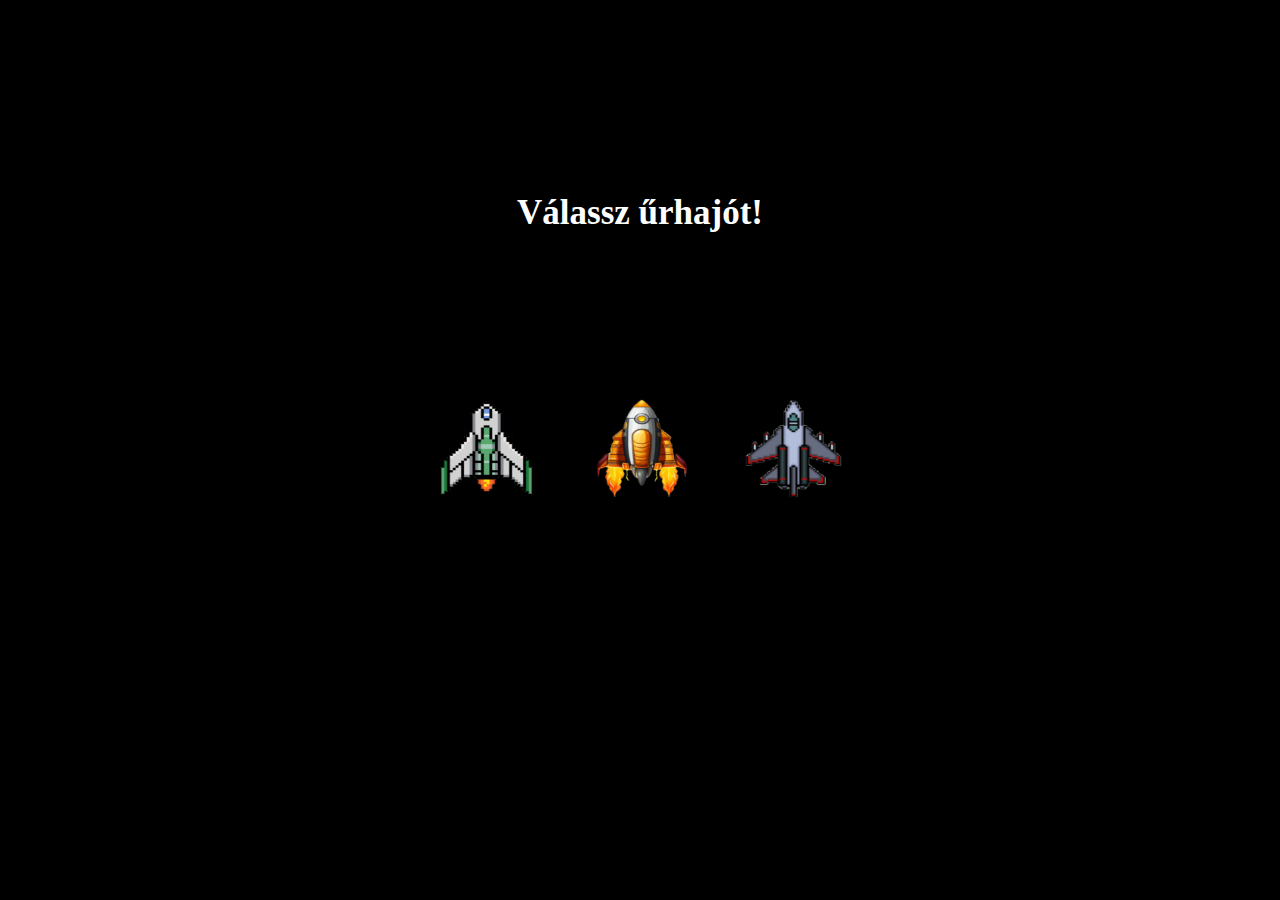
<file: spaceship/index.html>
<!DOCTYPE html>
<html lang="en">
<head>
    <meta charset="UTF-8">
    <meta name="viewport" content="width=device-width, initial-scale=1.0">
    <title>Űrhajós Játék</title>
    <link rel="stylesheet" href="style.css">
    <script src="script.js" defer></script>
</head>
<body>
    <div id="startScreen">
        <h1 class="text">Válassz űrhajót!</h1>
        <div id="shipSelection">
            <div class="shipOption" onclick="startGame('pictures/spaceship1.png', this)">
                <img id="spaceship1" src="pictures/spaceship1.png" alt="Űrhajó 1">
            </div>
            <div class="shipOption" onclick="startGame('pictures/spaceship2.png', this)">
                <img id="spaceship2" src="pictures/spaceship2.png" alt="Űrhajó 2">
            </div>
            <div class="shipOption" onclick="startGame('pictures/spaceship3.png', this)">
                <img id="spaceship3" src="pictures/spaceship3.png" alt="Űrhajó 3">
            </div>
        </div>
    </div>

    <div id="gameOverScreen">
        <h1 class="gameOverText">Játék vége!</h1>
        <div id="scoreDiv" class="scoreText"></div>
        <button class="restartButton" onclick="restartGame()">Újrakezdem</button>
    </div>

    <canvas id="gameCanvas" style="display: none;"></canvas>
</body>
</html>
</file>
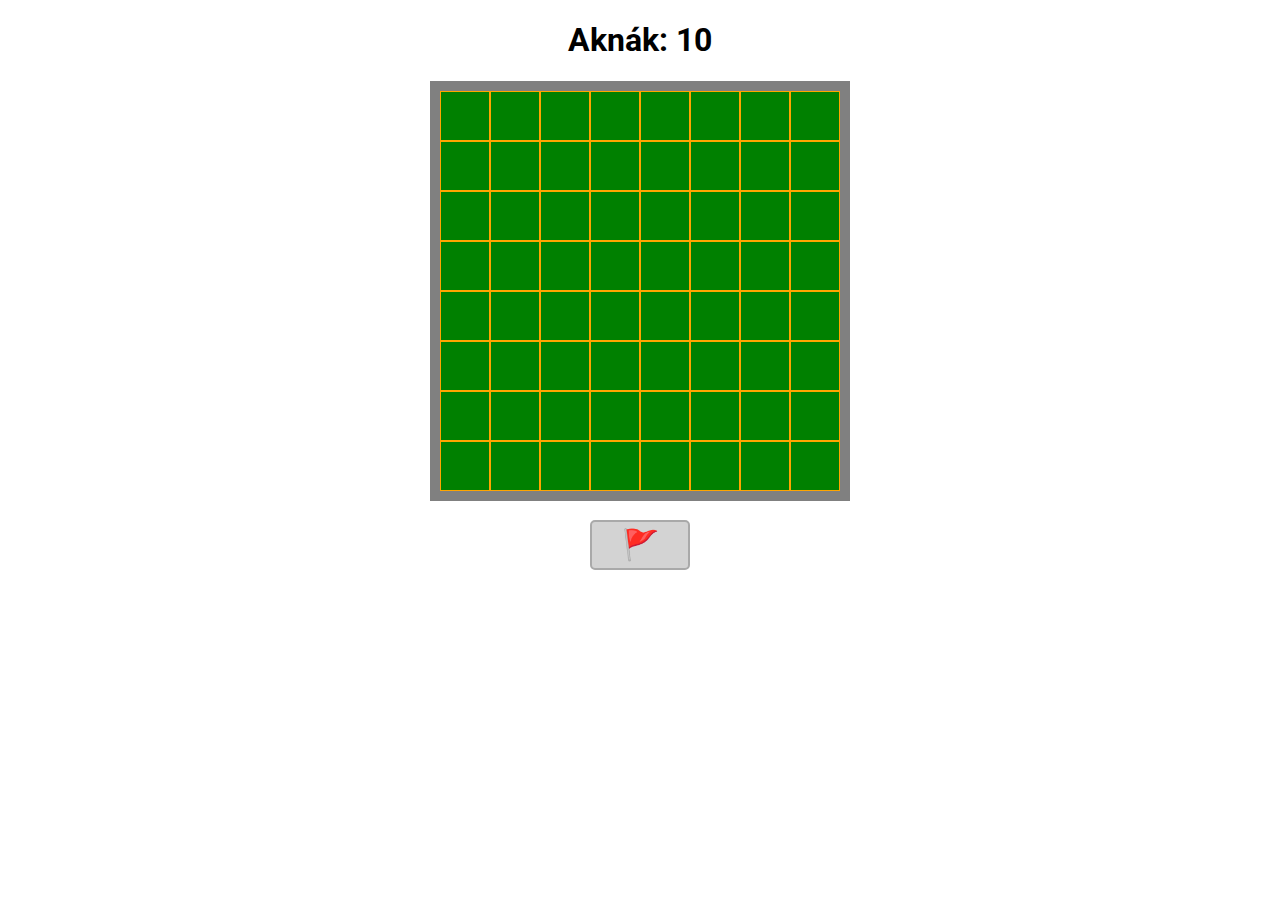
<file: minesweeper/minesweeper.html>
<!DOCTYPE html>
<html lang="en">
<head>
    <meta charset="UTF-8">
    <meta name="viewport" content="width=device-width, initial-scale=1.0">
    <title>Aknakereső</title>
    <link rel="stylesheet" href="minesweeper.css">
    <script src="minesweeper.js" defer></script>
    <link href='https://fonts.googleapis.com/css?family=Roboto' rel='stylesheet'>
</head>
<body>
    <h1>Aknák: <span class="akna-szam">0</span></h1>
    <div class="tabla"></div>
    <br>
    <button class="zaszlo-gomb">🚩</button>
</body>
</html>
</file>
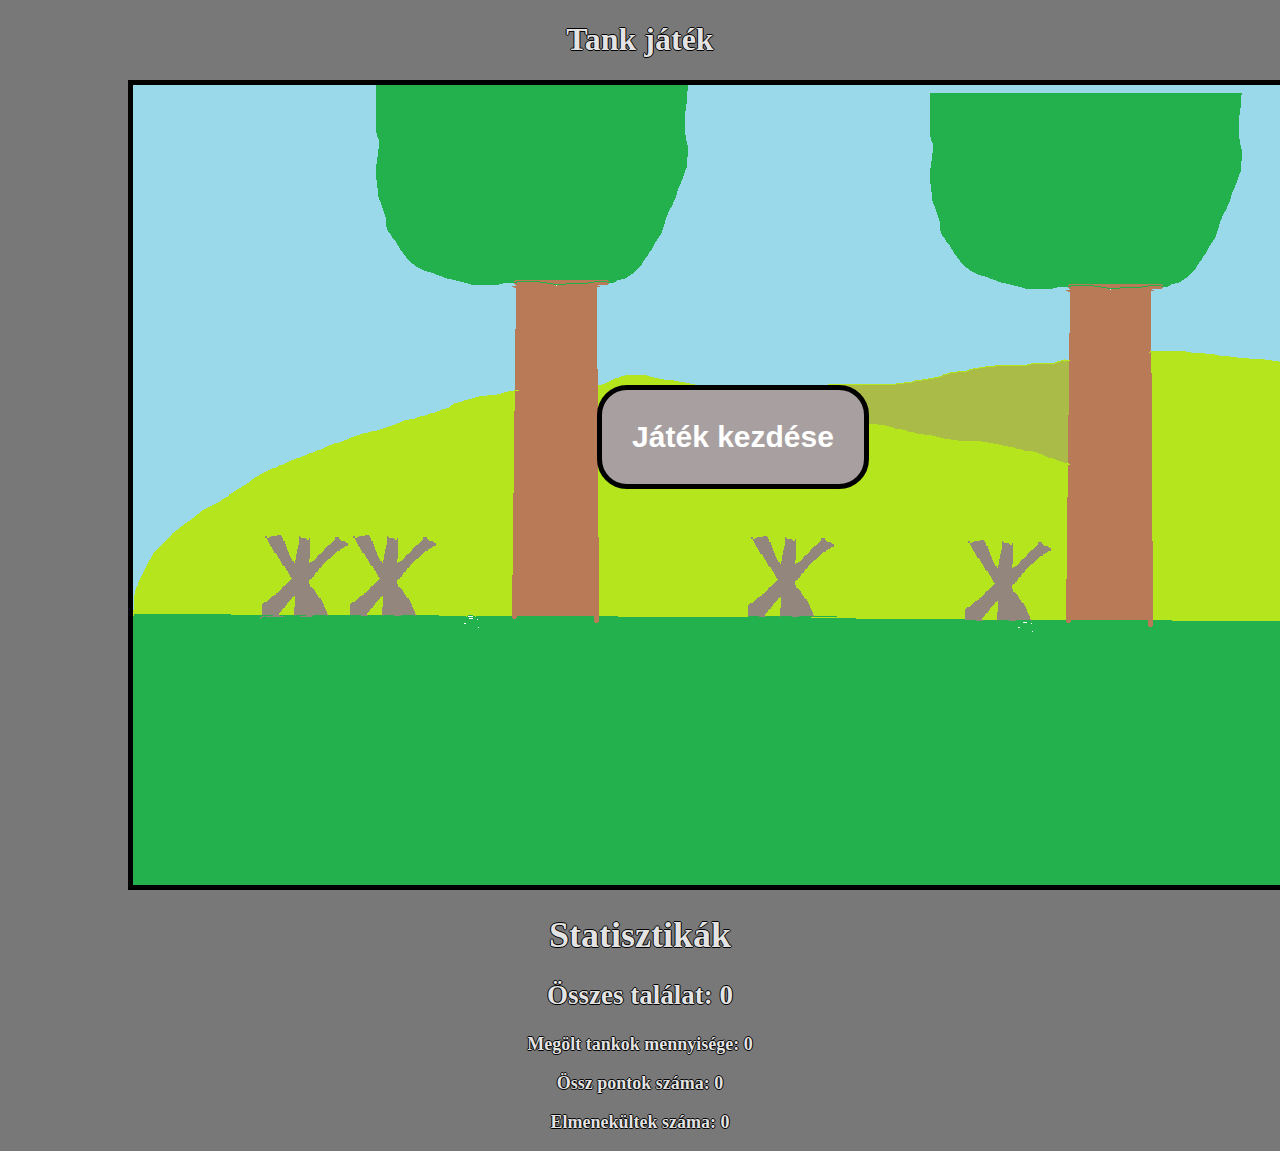
<file: Tonk/Tgame.html>
<!DOCTYPE html>
<html lang="en">
<head>
    <meta charset="UTF-8">
    <meta name="viewport" content="width=device-width, initial-scale=1.0">
    <link rel="stylesheet" href="wagen.css">
    <script src="wagen.js" defer></script>
    <title>Panzer</title>
</head>
<body id="body">
        <div id="audioBG"></div>
        <h1>Tank játék</h1>
    <div id="Map">
        <div id="gombDiv">
            <button onclick="jatekKezdese()" id="gomb">Játék kezdése</button>
        </div>
        <div id="intro" style="visibility: hidden;">
        <h2 style="padding-top: 25px;" id="HitEvent"></h2>
        <h2 style="padding-top: 50px;">Újratöltés ideje: <span id="loader">Jelenleg felvan töltve</span></h2>
        <div id="tank">
            <div id="cannon"> </div>
        <div id="turret">
        </div>
        <div id="motor">
        </div>
        <div id="hull">
        </div>
        <div id="track"></div>
        <div id="shot">
        </div>
    </div>
    </div>
    </div>

    <div id="Stats">
        <h1>Statisztikák</h1>
        <h2>Összes találat: <span id="All_hit">0</span></h2>
        <p>Megölt tankok mennyisége: <span id="num">0</span></p>
        <p>Össz pontok száma: <span id="points">0</span></p>
        <p>Elmenekültek száma: <span id="escaper">0</span></p>
    </div>
    <div id="audio"> 
    </div>

</body>
</html>
</file>
<file: spaceship/style.css>
body {
    margin: 0;
    overflow: hidden;
    background: #000;
}
canvas {
    display: block;
    background: url('pictures/space.jpg');
    background-size: cover;
}
#startScreen {
    display: flex;
    flex-direction: column;
    align-items: center;
    justify-content: center;
    position: absolute;
    top: 0;
    left: 0;
    width: 100%;
    height: 100%;
    background: rgba(0, 0, 0, 0.7);
    color: #fff;
    z-index: 1;
}

#gameOverScreen {
    display: none;
    flex-direction: column;
    align-items: center;
    justify-content: center;
    position: absolute;
    top: 0;
    left: 0;
    width: 100%;
    height: 100%;
    background: rgba(0, 0, 0, 0.7);
    color: #fff;
    z-index: 1;
}

#shipSelection {
    display: flex;
    gap: 50px;
}
.shipOption {
    cursor: pointer;
    border: 2px solid transparent;
}
.shipOption.selected {
    border-color: #3498db;
}
.shipOption img {
    width: 100px;
    height: 100px;
}

.text {
    position: absolute;
    font-size: 35px;
    top: 170px;
}

.gameOverText {
    font-size: 30px;
    margin-bottom: 20px;
}

.scoreText {
    font-size: 24px;
    margin-bottom: 10px;
}

.restartButton {
    cursor: pointer;
    padding: 10px;
    background-color: #3498db;
    color: #fff;
    border: none;
    font-size: 20px;
    border-radius: 5px;
    margin-top: 10px;
}

.startButton {
    cursor: pointer;
    padding: 10px;
    background-color: #3498db;
    color: #fff;
    border: none;
    font-size: 20px;
    border-radius: 5px;
}
</file>
<file: minesweeper/minesweeper.css>
body{
    font-family: Roboto;
    font-weight: bold;
    text-align: center;
}

.tabla{
    width: 400px;
    height: 400px;
    border: 10px solid gray;
    background-color: green;
    margin: auto;
    display: flex;
    flex-wrap: wrap;
}

.tabla div{
    width: 48px;
    height: 48px;
    border: 1px solid orange;

    font-size: 30px;
    display: flex;
    justify-content: center;
    align-items: center;
}

.ures-mezo{
    background-color: darkgray;
}

.x1{
    color: blue;
}

.x2{
    color: green;
}

.x3{
    color: red;
}

.x4{
    color: navy;
}

.x5{
    color: brown;
}

.x6{
    color: teal;
}

.x7{
    color: black;
}

.x8{
    color: gray;
}

.zaszlo-gomb{
    width: 100px;
    height: 50px;
    font-size: 30px;
    background-color: lightgray;
    border: none;
    cursor: pointer;
    border: 2px solid darkgrey;
    border-radius: 5px;
}
</file>
<file: Tonk/wagen.css>
body{
    background-color: rgb(120, 120, 120);
    color: rgb(227, 227, 227);
    text-align: center;
    margin: auto 10%;
    text-shadow: -1px 0 black, 0 1px black, 1px 0 black, 0 -1px black;
}

#option{
    display: flex;
}

#LeftButton{
    width: 50%;
    text-align: left;
}

#RightButton{
    width: 50%;
    text-align: right;
}

.row{
    display: flex;
    text-align: center;
}

.container{
    width: 50%;
}

#Map{
    width: 1200px;
    height: 800px;
    background-image: url(képek/War_Tinder.png);
    position:relative; 
    overflow:hidden;
    border: 5px solid black;
}

#intro{
    color: white;
    text-shadow: -1px 0 red, 0 1px red, 1px 0 red, 0 -1px red;
}
@keyframes Moving2 {
    0% {transform: translateX(-300%)}
    100% {transform: translateX(500%);}
}

@keyframes Moving1 {
    0% {transform: translateX(300%)}
    100% {transform: translateX(-500%);}
}

@keyframes fadeAway{
    0% {opacity: 1;}
    100% {opacity: 0;}
}

#turret{
    position: absolute;
    width: 150px;
    height: 50px;
    left: 150px;
    top: 50px;
    opacity: 0.5;
    background-color: red;
}

#motor{
    position: absolute;
    top: 100px;
    left: 30px;
    height: 50px;
    width: 100px;
    opacity: 0.5;
    background-color: aqua;
    }
    
#hull{
    position: absolute;
    left: 130px;
    top: 100px;
    height: 50px;
    width: 190px;
    opacity: 0.5;
    background-color: blue;
    }

#tank{
    position: absolute;
    top: 500px;
    background-image: url(képek/Tonk.png);
    background-size: contain;
    background-repeat: no-repeat;
    width: 500px;
    height: 300px;
    animation-fill-mode: forwards;
    visibility: hidden;
}

#cannon{
    position: absolute;
    left: 300px;
    height: 20px;
    top: 65px;
    width: 185px;
    opacity: 0.5;  
    background-color: red;
}

#track{
    position: absolute;
    left: 25px;
    height: 50px;
    top: 150px;
    width: 325px;
    opacity: 0.5;
    background-color: red;
}

#turret2{
    position: absolute;
    width: 150px;
    height: 50px;
    right: 150px;
    top: 50px;
    opacity: 0.5;
    background-color: red;
}

#motor2{
    position: absolute;
    top: 100px;
    right: 30px;
    height: 50px;
    width: 100px;
    opacity: 0.5;
    background-color: aqua;
    }
    
#hull2{
    position: absolute;
    right: 130px;
    top: 100px;
    height: 50px;
    width: 190px;
    opacity: 0.5;
    background-color: blue;
    }

#tank2{
    position: absolute;
    top: 500px;
    background-image: url(képek/Tonk_1.png);
    background-size: contain;
    background-repeat: no-repeat;
    width: 500px;
    height: 300px;
    animation-fill-mode: forwards;
    visibility: hidden;
}

#cannon2{
    position: absolute;
    right: 300px;
    height: 20px;
    top: 65px;
    width: 185px;
    opacity: 0.5;  
    background-color: red;
}

#track2{
    position: absolute;
    right: 25px;
    height: 50px;
    top: 150px;
    width: 325px;
    opacity: 0.5;
    background-color: red;
}

#gomb{
    position: relative;
    margin: 25%;
    padding: 30px;
    font-size: 30px;
    border: 5px solid rgb(0, 0, 0);
    background-color: rgb(168, 160, 160);
    color: white;
    font-weight: bold;
    border-radius: 30px;
    transition: 3s;
}

#gomb:hover{
    transition: 3s;
    background-color: rgb(78, 108, 65);
    color: red;
    border-color: red;
}

#Stats{
    font-size: large;
    font-weight: bold;
}
</file>
